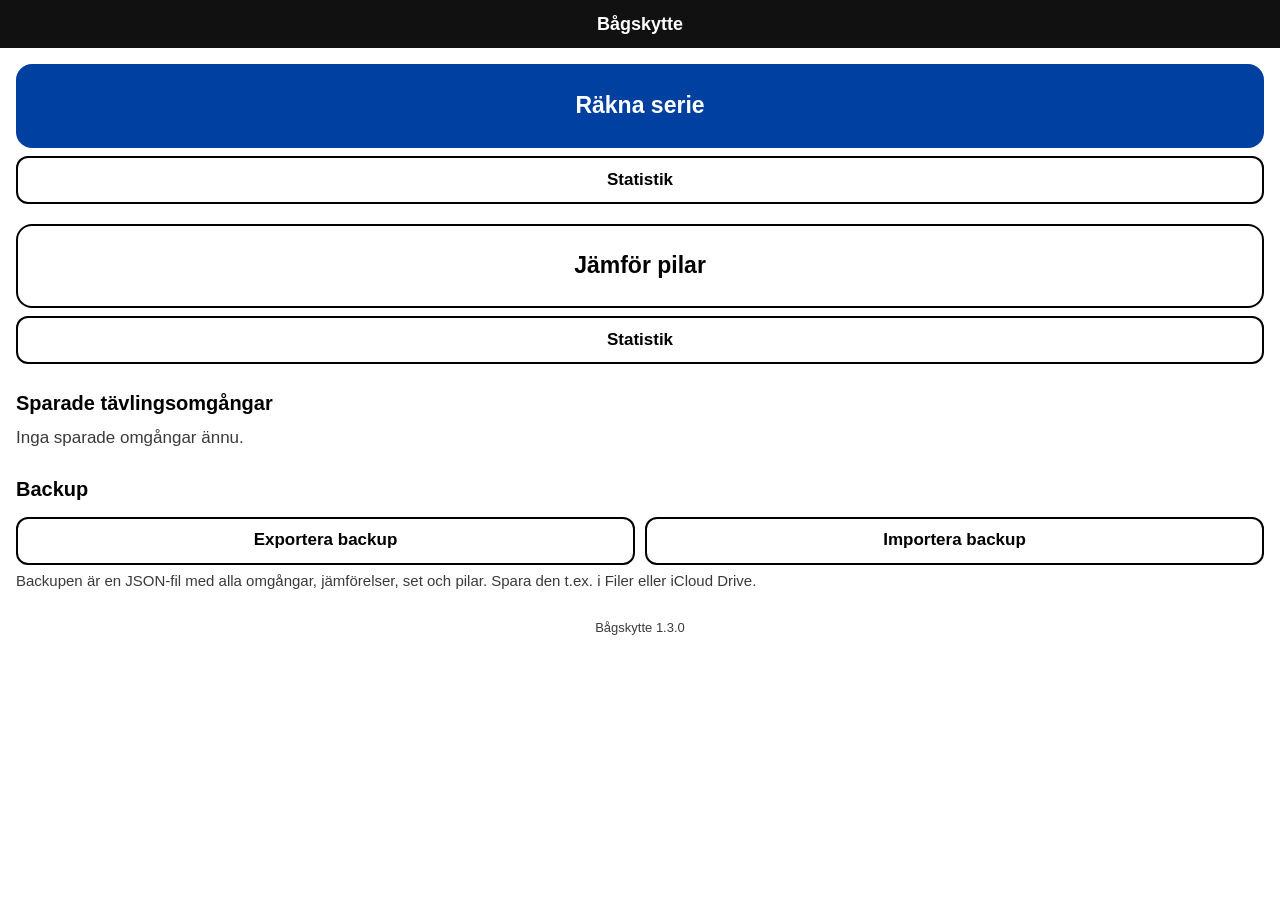
<file: index.html>
<!doctype html>
<html lang="sv">
<head>
  <meta charset="utf-8">
  <meta name="viewport" content="width=device-width, initial-scale=1, maximum-scale=1, user-scalable=no, viewport-fit=cover">
  <meta name="apple-mobile-web-app-capable" content="yes">
  <meta name="mobile-web-app-capable" content="yes">
  <meta name="apple-mobile-web-app-status-bar-style" content="black-translucent">
  <meta name="apple-mobile-web-app-title" content="Bågskytte">
  <meta name="application-name" content="Bågskytte">
  <meta name="theme-color" content="#111111">
  <meta name="format-detection" content="telephone=no">
  <meta name="description" content="Träningsapp för bågskytte: räkna serier och jämför pilar.">
  <title>Bågskytte</title>
  <link rel="manifest" href="manifest.webmanifest">
  <link rel="apple-touch-icon" href="icons/icon-180.png">
  <link rel="icon" type="image/png" sizes="192x192" href="icons/icon-192.png">
  <link rel="stylesheet" href="styles.css">
</head>
<body>
  <!-- Tavlans grafik ritas en gång här och återanvänds med <use> i alla tavlor och zoomfönstret. -->
  <svg class="defs" width="0" height="0" aria-hidden="true" focusable="false">
    <defs><g id="target-face"></g><g id="target-face-gray"></g></defs>
  </svg>

  <div id="app"></div>
  <div id="modal-root"></div>
  <div id="toast" role="status" aria-live="polite"></div>
  <div class="rotate-hint">Vrid telefonen till stående läge.</div>

  <noscript><p style="padding:24px">Appen kräver JavaScript.</p></noscript>
  <script src="app.js"></script>
</body>
</html>
</file>
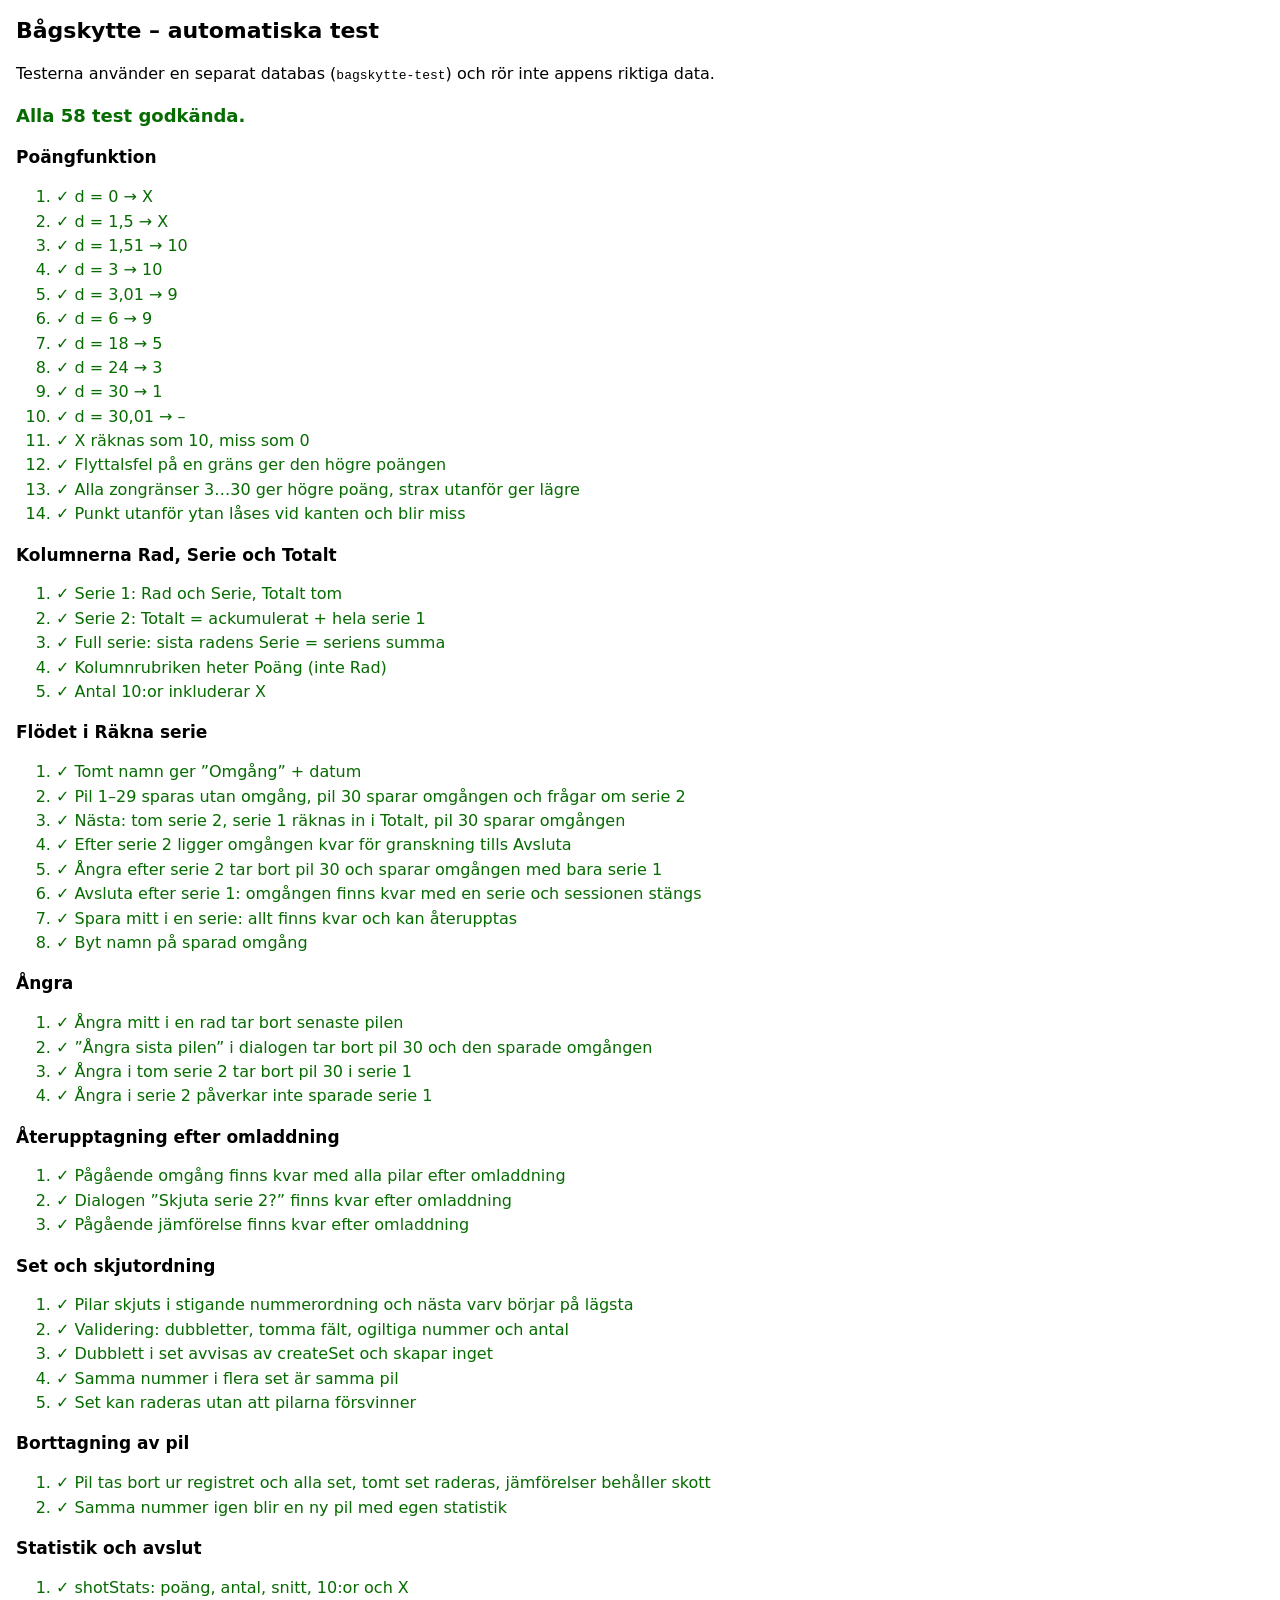
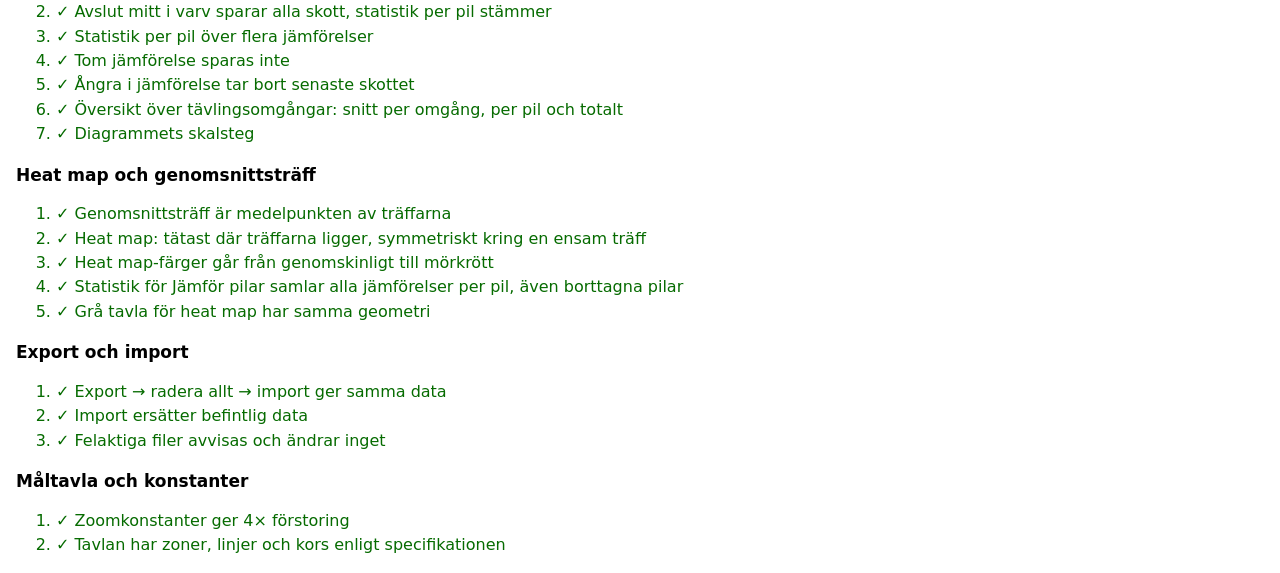
<file: tests.html>
<!doctype html>
<html lang="sv">
<head>
  <meta charset="utf-8">
  <meta name="viewport" content="width=device-width, initial-scale=1">
  <title>Bågskytte – test</title>
  <style>
    body { font-family: -apple-system, system-ui, sans-serif; margin: 16px; line-height: 1.4; }
    h1 { font-size: 22px; }
    #summary { font-size: 18px; font-weight: 700; }
    .pass { color: #066b00; }
    .fail { color: #b0001a; font-weight: 700; }
    li { margin: 2px 0; }
    li pre { margin: 2px 0 6px; white-space: pre-wrap; font-size: 13px; }
    h2 { font-size: 17px; margin: 18px 0 4px; }
  </style>
</head>
<body>
  <h1>Bågskytte – automatiska test</h1>
  <p>Testerna använder en separat databas (<code>bagskytte-test</code>) och rör inte appens riktiga data.</p>
  <p id="summary">Kör…</p>
  <div id="results"></div>

  <svg width="0" height="0" style="position:absolute"><defs><g id="target-face"></g></defs></svg>
  <div id="app" hidden></div>
  <div id="modal-root"></div>
  <div id="toast"></div>

  <script>window.BAGE_TEST = true;</script>
  <script src="app.js"></script>
  <script>
  (async () => {
    const B = window.Bage;
    const { Store, DB } = B;
    const results = [];
    let group = 'Allmänt';
    const out = document.getElementById('results');

    function section(name) { group = name; }
    async function test(name, fn) {
      try {
        await fn();
        results.push({ group, name, ok: true });
      } catch (e) {
        results.push({ group, name, ok: false, err: e && e.stack ? e.stack : String(e) });
      }
    }
    function eq(actual, expected, msg) {
      const a = JSON.stringify(actual), b = JSON.stringify(expected);
      if (a !== b) throw new Error(`${msg || 'Värden skiljer sig'}\n  fick:     ${a}\n  förväntat: ${b}`);
    }
    function ok(cond, msg) { if (!cond) throw new Error(msg || 'Villkoret är falskt'); }

    // Punkt på x-axeln som ger angiven poäng ('X', 10…1 eller 'M' för miss).
    function dFor(s) {
      if (s === 'X') return 0;
      if (s === 'M') return 31;
      if (s === 10) return 2.5;
      return (11 - s) * 3 - 1.5;
    }
    const arrowOf = (s) => B.makeArrow(dFor(s), 0);
    async function place(s) { return Store.placeArrow(dFor(s), 0); }
    async function reload() {
      await DB.close();
      Store.state = { rounds: [], arrows: [], sets: [], comparisons: [], activeSession: null };
      await Store.init();
    }
    async function freshDb() {
      await DB.destroy();
      await Store.init();
    }
    const fromDb = (store) => DB.getAll(store);

    DB.configure('bagskytte-test');
    await freshDb();

    // ---------------------------------------------------------------
    section('Poängfunktion');
    const cases = [[0, 'X'], [1.5, 'X'], [1.51, '10'], [3, '10'], [3.01, '9'], [6, '9'],
      [18, '5'], [24, '3'], [30, '1'], [30.01, '–']];
    for (const [d, label] of cases) {
      await test(`d = ${String(d).replace('.', ',')} → ${label}`, () => eq(B.scoreLabel(B.scoreForDistance(d)), label));
    }
    await test('X räknas som 10, miss som 0', () => {
      eq(B.scoreForDistance(0), { score: 10, isX: true, isMiss: false });
      eq(B.scoreForDistance(31), { score: 0, isX: false, isMiss: true });
    });
    await test('Flyttalsfel på en gräns ger den högre poängen', () => {
      const a = 0.7;
      eq(B.scoreAt(3 * Math.cos(a), 3 * Math.sin(a)).score, 10);
      eq(B.scoreAt(6 * Math.cos(a), -6 * Math.sin(a)).score, 9);
      eq(B.scoreForDistance(0.1 + 0.2 + 2.7).score, 10);
    });
    await test('Alla zongränser 3…30 ger högre poäng, strax utanför ger lägre', () => {
      for (let k = 1; k <= 10; k++) {
        eq(B.scoreForDistance(3 * k).score, 11 - k, `d=${3 * k}`);
        if (k < 10) eq(B.scoreForDistance(3 * k + 0.001).score, 10 - k, `d=${3 * k}+`);
      }
    });
    await test('Punkt utanför ytan låses vid kanten och blir miss', () => {
      const a = B.makeArrow(50, -40);
      eq([a.x, a.y, a.isMiss, a.score], [33, -33, true, 0]);
    });

    // ---------------------------------------------------------------
    section('Kolumnerna Rad, Serie och Totalt');
    await test('Serie 1: Rad och Serie, Totalt tom', () => {
      const arrows = ['X', 10, 9, 8, 7, 'M', 5].map(arrowOf);
      const rows = B.seriesTable(arrows, null);
      eq(rows.length, 10);
      eq([rows[0].rowSum, rows[0].seriesSum, rows[0].total], [29, 29, null]);
      eq([rows[1].rowSum, rows[1].seriesSum, rows[1].total], [15, 44, null]);
      eq([rows[2].rowSum, rows[2].seriesSum, rows[2].total], [5, 49, null], 'påbörjad rad summeras');
      eq([rows[3].rowSum, rows[3].seriesSum, rows[3].total], [null, null, null], 'tom rad');
    });
    await test('Serie 2: Totalt = ackumulerat + hela serie 1', () => {
      const s1 = Array(30).fill(9).map(arrowOf);
      const prev = B.seriesScore({ arrows: s1 });
      eq(prev, 270);
      const rows = B.seriesTable([10, 10, 10, 'X', 1, 2].map(arrowOf), prev);
      eq([rows[0].rowSum, rows[0].seriesSum, rows[0].total], [30, 30, 300]);
      eq([rows[1].rowSum, rows[1].seriesSum, rows[1].total], [13, 43, 313]);
      eq(rows[2].total, null);
    });
    await test('Full serie: sista radens Serie = seriens summa', () => {
      const arrows = Array.from({ length: 30 }, (_, i) => arrowOf((i % 10) + 1));
      const rows = B.seriesTable(arrows, null);
      eq(rows[9].seriesSum, B.seriesScore({ arrows }));
      eq(rows[9].seriesSum, 165);
    });
    await test('Kolumnrubriken heter Poäng (inte Rad)', () => {
      const heads = [...B.seriesGrid([], null, 0, true).querySelectorAll('.gh')].map((e) => e.textContent);
      eq(heads, ['Pil 1', 'Pil 2', 'Pil 3', 'Poäng', 'Serie', 'Totalt']);
    });
    await test('Antal 10:or inkluderar X', () => {
      const r = { series: [{ arrows: ['X', 'X', 10, 9, 'M'].map(arrowOf) }] };
      eq(B.roundSummary(r), { score: 39, tens: 3, xs: 2, seriesScores: [39] });
    });

    // ---------------------------------------------------------------
    section('Flödet i Räkna serie');
    await test('Tomt namn ger ”Omgång” + datum', async () => {
      const s = await Store.startRound('   ');
      ok(/^Omgång \d{4}-\d{2}-\d{2}$/.test(s.name), s.name);
      await Store.discardSession();
    });
    await test('Pil 1–29 sparas utan omgång, pil 30 sparar omgången och frågar om serie 2', async () => {
      await Store.startRound('Test 1');
      for (let i = 0; i < 29; i++) eq((await place(9)).event, 'arrow');
      eq(Store.state.rounds.length, 0);
      const res = await place(10);
      eq(res.event, 'series1Done');
      eq(Store.state.activeSession.phase, 'askSeries2');
      const saved = await fromDb('rounds');
      eq(saved.length, 1);
      eq(saved[0].series.length, 1);
      eq(saved[0].series[0].arrows.length, 30);
      eq(saved[0].name, 'Test 1');
      eq(B.roundSummary(saved[0]).score, 29 * 9 + 10);
      eq(await Store.placeArrow(0, 0), null, 'inga pilar medan dialogen visas');
    });
    await test('Nästa: tom serie 2, serie 1 räknas in i Totalt, pil 30 sparar omgången', async () => {
      await Store.continueSeries2();
      const s = Store.state.activeSession;
      eq(s.series.length, 2);
      eq(s.series[1].arrows.length, 0);
      for (let i = 0; i < 29; i++) await place(8);
      const prev = B.seriesScore(s.series[0]);
      eq(B.seriesTable(s.series[1].arrows, prev)[0].total, prev + 24);
      const res = await place('X');
      eq(res.event, 'roundDone');
      const saved = (await fromDb('rounds')).find((r) => r.id === res.roundId);
      eq(saved.series.length, 2);
      eq(saved.series[1].arrows.length, 30);
      eq(B.roundSummary(saved), { score: 271 + 29 * 8 + 10, tens: 2, xs: 1, seriesScores: [271, 242] });
    });
    await test('Efter serie 2 ligger omgången kvar för granskning tills Avsluta', async () => {
      const s = Store.state.activeSession;
      eq(s.phase, 'roundDone');
      eq((await DB.get('meta', 'activeSession')).value.phase, 'roundDone');
      eq(await Store.placeArrow(0, 0), null, 'inga fler pilar');
      await reload();
      eq(Store.state.activeSession.phase, 'roundDone', 'granskningsläget finns kvar efter omladdning');
      await Store.finishRound();
      eq(Store.state.activeSession, null);
      eq(await DB.get('meta', 'activeSession'), undefined);
      eq(Store.state.rounds.find((r) => r.id === s.roundId).series.length, 2);
    });
    await test('Ångra efter serie 2 tar bort pil 30 och sparar omgången med bara serie 1', async () => {
      await Store.startRound('Ångra S2');
      for (let i = 0; i < 30; i++) await place(9);
      await Store.continueSeries2();
      for (let i = 0; i < 30; i++) await place(5);
      const id = Store.state.activeSession.roundId;
      await Store.undo();
      eq(Store.state.activeSession.phase, 'shooting');
      eq(Store.state.activeSession.series[1].arrows.length, 29);
      eq((await DB.get('rounds', id)).series.length, 1);
      await place(5);
      eq((await DB.get('rounds', id)).series.length, 2);
      await Store.finishRound();
    });
    await test('Avsluta efter serie 1: omgången finns kvar med en serie och sessionen stängs', async () => {
      await Store.startRound('Test 2');
      for (let i = 0; i < 30; i++) await place(7);
      await Store.finishRound();
      eq(Store.state.activeSession, null);
      const saved = (await fromDb('rounds')).find((r) => r.name === 'Test 2');
      eq(saved.series.length, 1);
      eq(B.roundSummary(saved).score, 210);
    });
    await test('Spara mitt i en serie: allt finns kvar och kan återupptas', async () => {
      await Store.startRound('Spara');
      await place(10); await place(4);
      await reload();
      const s = Store.state.activeSession;
      eq([s.name, s.phase, s.series[0].arrows.map(B.scoreLabel)], ['Spara', 'shooting', ['10', '4']]);
      await place(3);
      eq(Store.state.activeSession.series[0].arrows.length, 3);
      await Store.discardSession();
    });
    await test('Byt namn på sparad omgång', async () => {
      const r = Store.state.rounds.find((x) => x.name === 'Test 2');
      await Store.renameRound(r.id, 'Nytt namn');
      eq((await DB.get('rounds', r.id)).name, 'Nytt namn');
      await Store.renameRound(r.id, '');
      eq((await DB.get('rounds', r.id)).name, B.defaultRoundName(r.createdAt), 'tomt namn ger standardnamn');
    });

    // ---------------------------------------------------------------
    section('Ångra');
    await test('Ångra mitt i en rad tar bort senaste pilen', async () => {
      await freshDb();
      await Store.startRound('Ångra');
      eq(Store.canUndo(), false);
      eq(await Store.undo(), false);
      await place(9); await place(5);
      eq(await Store.undo(), true);
      const arrows = Store.state.activeSession.series[0].arrows;
      eq(arrows.map((a) => a.score), [9]);
      eq((await DB.get('meta', 'activeSession')).value.series[0].arrows.length, 1, 'ångrat sparas direkt');
    });
    await test('”Ångra sista pilen” i dialogen tar bort pil 30 och den sparade omgången', async () => {
      for (let i = 0; i < 29; i++) await place(9);
      eq(Store.state.activeSession.phase, 'askSeries2');
      eq((await fromDb('rounds')).length, 1);
      await Store.undo();
      eq(Store.state.activeSession.phase, 'shooting');
      eq(Store.state.activeSession.series[0].arrows.length, 29);
      eq((await fromDb('rounds')).length, 0);
    });
    await test('Ångra i tom serie 2 tar bort pil 30 i serie 1', async () => {
      await place(9);
      await Store.continueSeries2();
      await Store.undo();
      const s = Store.state.activeSession;
      eq(s.series.length, 1);
      eq(s.series[0].arrows.length, 29);
      eq((await fromDb('rounds')).length, 0);
    });
    await test('Ångra i serie 2 påverkar inte sparade serie 1', async () => {
      await place(9);
      await Store.continueSeries2();
      await place(3); await place(4);
      await Store.undo();
      eq(Store.state.activeSession.series[1].arrows.map((a) => a.score), [3]);
      eq((await fromDb('rounds'))[0].series.length, 1);
      await Store.discardSession();
      eq((await fromDb('rounds')).length, 1, 'serie 1 finns kvar efter att pågående slängts');
    });

    // ---------------------------------------------------------------
    section('Återupptagning efter omladdning');
    await test('Pågående omgång finns kvar med alla pilar efter omladdning', async () => {
      await freshDb();
      await Store.startRound('Omladdning');
      const pts = [[1.2, -0.4], [-7.5, 3.1], [20, 20], [0.3, 12.9]];
      for (const [x, y] of pts) await Store.placeArrow(x, y);
      await reload();
      const s = Store.state.activeSession;
      eq(s.name, 'Omladdning');
      eq(s.series[0].arrows.map((a) => [a.x, a.y]), pts);
      eq(s.series[0].arrows.map(B.scoreLabel), ['X', '8', '1', '6']);
    });
    await test('Dialogen ”Skjuta serie 2?” finns kvar efter omladdning', async () => {
      for (let i = 0; i < 26; i++) await place(10);
      await reload();
      eq(Store.state.activeSession.phase, 'askSeries2');
      eq(Store.state.rounds.length, 1);
      await Store.continueSeries2();
      await place(6);
      await reload();
      eq(Store.state.activeSession.series[1].arrows.length, 1);
      await Store.discardSession();
    });
    await test('Pågående jämförelse finns kvar efter omladdning', async () => {
      const set = await Store.createSet(['4', '2']);
      await Store.startComparison(set.id);
      await place(9); await place(8); await place(7);
      await reload();
      const s = Store.state.activeSession;
      eq(s.kind, 'comparison');
      eq(s.shots.map((x) => [x.arrowNumber, x.round, x.score]), [[2, 1, 9], [4, 1, 8], [2, 2, 7]]);
      await Store.discardSession();
    });

    // ---------------------------------------------------------------
    section('Set och skjutordning');
    await test('Pilar skjuts i stigande nummerordning och nästa varv börjar på lägsta', async () => {
      await freshDb();
      const set = await Store.createSet(['5', '2', '9']);
      await Store.startComparison(set.id);
      eq(Store.state.activeSession.arrows.map((a) => a.number), [2, 5, 9]);
      for (let i = 0; i < 7; i++) await place(10);
      const shots = Store.state.activeSession.shots;
      eq(shots.map((s) => s.arrowNumber), [2, 5, 9, 2, 5, 9, 2]);
      eq(shots.map((s) => s.round), [1, 1, 1, 2, 2, 2, 3]);
      eq(B.nextArrowIndex(7, 3), 1);
      eq(B.varvOf(6, 3), 3);
      await Store.discardSession();
    });
    await test('Validering: dubbletter, tomma fält, ogiltiga nummer och antal', () => {
      ok(B.parseSetNumbers(['1', '2', '1']).error.includes('finns redan'));
      ok(B.parseSetNumbers(['1', '']).error);
      ok(B.parseSetNumbers(['1', 'a']).error);
      ok(B.parseSetNumbers(['0']).error);
      ok(B.parseSetNumbers(['1000']).error);
      ok(B.parseSetNumbers([]).error);
      ok(B.parseSetNumbers(Array.from({ length: 13 }, (_, i) => String(i + 1))).error);
      eq(B.parseSetNumbers(Array.from({ length: 12 }, (_, i) => String(i + 1))).numbers.length, 12);
      eq(B.parseSetNumbers([' 7 ', '3']).numbers, [7, 3]);
    });
    await test('Dubblett i set avvisas av createSet och skapar inget', async () => {
      const before = Store.state.sets.length;
      let threw = false;
      try { await Store.createSet(['3', '3']); } catch (e) { threw = true; }
      ok(threw);
      eq(Store.state.sets.length, before);
    });
    await test('Samma nummer i flera set är samma pil', async () => {
      const a = await Store.createSet(['1', '2']);
      const b = await Store.createSet(['2', '3']);
      eq(a.arrowIds[1], b.arrowIds[0]);
      eq(Store.activeArrows().map((x) => x.number), [1, 2, 3, 5, 9]);
    });
    await test('Set kan raderas utan att pilarna försvinner', async () => {
      const s = await Store.createSet(['11']);
      await Store.deleteSet(s.id);
      ok(!(await fromDb('sets')).some((x) => x.id === s.id));
      ok(Store.activeArrows().some((x) => x.number === 11));
    });

    // ---------------------------------------------------------------
    section('Borttagning av pil');
    await test('Pil tas bort ur registret och alla set, tomt set raderas, jämförelser behåller skott', async () => {
      await freshDb();
      const setA = await Store.createSet(['1', '2']);
      const setB = await Store.createSet(['2']);
      const id2 = setB.arrowIds[0];
      await Store.startComparison(setA.id);
      await place(10); await place(9); await place(8);
      const compId = await Store.finishComparison();
      await Store.deleteArrow(id2);
      eq(Store.activeArrows().map((a) => a.number), [1]);
      eq((await DB.get('arrows', id2)).deleted, true);
      eq((await DB.get('sets', setA.id)).arrowIds, [setA.arrowIds[0]]);
      eq(await DB.get('sets', setB.id), undefined, 'tomt set raderat');
      const comp = await DB.get('comparisons', compId);
      eq(comp.shots.filter((s) => s.arrowId === id2).map((s) => s.score), [9]);
      eq(B.comparisonStats(comp, Store.state.arrows).map((s) => s.number), [1, 2], 'numret finns kvar i jämförelsen');
    });
    await test('Samma nummer igen blir en ny pil med egen statistik', async () => {
      const old = Store.state.arrows.find((a) => a.number === 2 && a.deleted);
      const s = await Store.createSet(['2']);
      const fresh = s.arrowIds[0];
      ok(fresh !== old.id);
      eq(B.arrowShotsAcross(fresh, Store.state.comparisons).length, 0);
      eq(B.arrowShotsAcross(old.id, Store.state.comparisons).length, 1);
    });

    // ---------------------------------------------------------------
    section('Statistik och avslut');
    await test('shotStats: poäng, antal, snitt, 10:or och X', () => {
      const st = B.shotStats(['X', 10, 9, 'M'].map(arrowOf));
      eq(st, { scores: ['X', '10', '9', '–'], count: 4, sum: 29, avg: 7.25, tens: 2, xs: 1 });
      eq(B.shotStats([]).avg, null);
    });
    await test('Avslut mitt i varv sparar alla skott, statistik per pil stämmer', async () => {
      await freshDb();
      const set = await Store.createSet(['3', '1', '2']);
      await Store.startComparison(set.id);
      for (const s of ['X', 9, 8, 10, 'M']) await place(s); // pil 1,2,3,1,2
      const id = await Store.finishComparison();
      ok(id);
      eq(Store.state.activeSession, null);
      const c = await DB.get('comparisons', id);
      eq(c.shots.length, 5);
      eq(Object.keys(c).sort(), ['arrowIds', 'createdAt', 'id', 'shots']);
      eq(Object.keys(c.shots[0]).sort(), ['arrowId', 'arrowNumber', 'isMiss', 'isX', 'round', 'score', 'x', 'y']);
      const st = B.comparisonStats(c, Store.state.arrows);
      eq(st.map((s) => [s.number, s.scores, s.count, s.avg, s.tens, s.xs]), [
        [1, ['X', '10'], 2, 10, 2, 1],
        [2, ['9', '–'], 2, 4.5, 0, 0],
        [3, ['8'], 1, 8, 0, 0]
      ]);
    });
    await test('Statistik per pil över flera jämförelser', async () => {
      const set = Store.state.sets[0];
      await Store.startComparison(set.id);
      await place(5);
      await Store.finishComparison();
      const one = Store.state.arrows.find((a) => a.number === 1);
      const shots = B.arrowShotsAcross(one.id, Store.state.comparisons);
      eq(shots.map(B.scoreLabel), ['X', '10', '5']);
      eq(B.shotStats(shots).tens, 2);
    });
    await test('Tom jämförelse sparas inte', async () => {
      const before = Store.state.comparisons.length;
      await Store.startComparison(Store.state.sets[0].id);
      eq(await Store.finishComparison(), null);
      eq(Store.state.comparisons.length, before);
      eq(Store.state.activeSession, null);
    });
    await test('Ångra i jämförelse tar bort senaste skottet', async () => {
      await Store.startComparison(Store.state.sets[0].id);
      await place(9); await place(8);
      await Store.undo();
      eq(Store.state.activeSession.shots.map((s) => s.arrowNumber), [1]);
      await Store.discardSession();
    });

    await test('Översikt över tävlingsomgångar: snitt per omgång, per pil och totalt', () => {
      const mk = (id, t, scores) => ({ id, name: id, createdAt: t, series: scores.map((sc) => ({ arrows: sc.map(arrowOf) })) });
      const o = B.roundsOverview([
        mk('b', 2, [Array(30).fill(9), Array(30).fill(8)]),
        mk('a', 1, [[...Array(29).fill(10), 'X']])
      ]);
      eq(o.rounds.map((r) => [r.id, r.score, r.arrows, r.avgArrow]), [['a', 300, 30, 10], ['b', 510, 60, 8.5]]);
      eq([o.count, o.totalScore, o.totalArrows, o.avgRound, o.best, o.tens, o.xs, o.mixedSeries], [2, 810, 90, 405, 510, 30, 1, true]);
      eq(o.avgArrow, 9);
      eq(B.roundsOverview([]).avgRound, null);
    });
    await test('Diagrammets skalsteg', () => {
      eq(B.niceTicks(250, 290, 4), [250, 260, 270, 280, 290]);
      eq(B.niceTicks(8.1, 9.3, 4), [8, 8.5, 9, 9.5]);
      eq(B.niceTicks(200, 200, 4), [199, 199.5, 200, 200.5, 201]);
    });

    section('Heat map och genomsnittsträff');
    await test('Genomsnittsträff är medelpunkten av träffarna', () => {
      eq(B.meanPoint([]), null);
      eq(B.meanPoint([{ x: 1, y: -2 }, { x: 3, y: 4 }]), { x: 2, y: 1 });
    });
    await test('Heat map: tätast där träffarna ligger, symmetriskt kring en ensam träff', () => {
      const g = B.heatGrid([{ x: 0, y: 0 }], 3, 1.5);
      eq(g.size, 198);
      const c = g.size / 2;
      const at = (gx, gy) => g.data[gy * g.size + gx];
      ok(Math.abs(at(c, c) - g.max) < 1e-6 || Math.abs(at(c - 1, c - 1) - g.max) < 1e-6, 'max i mitten');
      ok(Math.abs(at(c + 5, c) - at(c - 6, c)) < 1e-6, 'symmetri i sidled');
      eq(at(0, 0), 0, 'inget långt bort');
      const two = B.heatGrid([{ x: 10, y: 0 }, { x: 10, y: 0 }, { x: -10, y: 0 }], 3, 1.5);
      const val = (x) => two.data[Math.floor((0 + 33) * 3) * two.size + Math.floor((x + 33) * 3)];
      ok(val(10) > val(-10) * 1.9, 'två träffar ger dubbel täthet');
      eq(B.heatGrid([], 3, 1.5).max, 0);
    });
    await test('Heat map-färger går från genomskinligt till mörkrött', () => {
      eq(B.heatColor(0)[3], 0);
      ok(B.heatColor(1)[3] > 0.85);
      ok(B.heatColor(0.5)[1] < B.heatColor(0.1)[1], 'mörkare med högre täthet');
    });
    await test('Statistik för Jämför pilar samlar alla jämförelser per pil, även borttagna pilar', () => {
      const shot = (arrowId, arrowNumber, score) => ({ arrowId, arrowNumber, round: 1, ...arrowOf(score) });
      const comps = [
        { id: 'c2', createdAt: 2, arrowIds: ['a', 'b'], shots: [shot('a', 3, 9), shot('b', 1, 'X')] },
        { id: 'c1', createdAt: 1, arrowIds: ['a', 'old'], shots: [shot('a', 3, 10), shot('old', 1, 5)] }
      ];
      const arrows = [{ id: 'a', number: 3, deleted: false }, { id: 'b', number: 1, deleted: false }, { id: 'old', number: 1, deleted: true }];
      const sum = B.comparisonArrowSummary(comps, arrows);
      eq(sum.map((x) => [x.id, x.number, x.deleted, x.comparisons, x.shots.map(B.scoreLabel)]), [
        ['b', 1, false, 1, ['X']],
        ['old', 1, true, 1, ['5']],
        ['a', 3, false, 2, ['10', '9']]
      ]);
    });
    await test('Grå tavla för heat map har samma geometri', () => {
      const g = document.createElementNS('http://www.w3.org/2000/svg', 'g');
      B.buildTargetFace(g, B.GRAY_TARGET_COLORS);
      eq([...g.querySelectorAll('circle')].length, 5 + 9);
      ok([...g.querySelectorAll('circle')].every((c) => !['#DC4A4A', '#4FADDE', '#F7E04B'].includes(c.getAttribute('fill'))));
    });

    // ---------------------------------------------------------------
    section('Export och import');
    await test('Export → radera allt → import ger samma data', async () => {
      await Store.startRound('Export');
      for (let i = 0; i < 30; i++) await place(i % 2 ? 'X' : 6);
      await Store.finishRound();
      await Store.startRound('Pågår');
      await place(4);
      const json = JSON.stringify(Store.exportData());
      const snapshot = JSON.stringify(Store.state);
      await freshDb();
      eq(Store.state.rounds.length, 0);
      await Store.importData(JSON.parse(json));
      const norm = (st) => {
        const o = JSON.parse(typeof st === 'string' ? st : JSON.stringify(st));
        for (const k of ['rounds', 'arrows', 'sets', 'comparisons']) o[k].sort((a, b) => a.id.localeCompare(b.id));
        return o;
      };
      eq(norm(Store.state), norm(snapshot));
      await reload();
      eq(norm(Store.state), norm(snapshot), 'även efter omladdning');
      eq(Store.state.activeSession.name, 'Pågår');
    });
    await test('Import ersätter befintlig data', async () => {
      const backup = Store.exportData();
      backup.data.rounds = [];
      backup.data.activeSession = null;
      await Store.importData(backup);
      eq(Store.state.rounds.length, 0);
      eq(Store.state.activeSession, null);
      eq((await fromDb('rounds')).length, 0);
    });
    await test('Felaktiga filer avvisas och ändrar inget', async () => {
      const before = JSON.stringify(Store.state);
      for (const bad of [null, {}, { format: 'annat' }, { format: 'bagskytte-backup', data: { rounds: [] } },
        { format: 'bagskytte-backup', data: { rounds: [{ id: 'x', series: [{ arrows: [{ x: 'a' }] }] }], arrows: [], sets: [], comparisons: [] } }]) {
        ok(B.validateBackup(bad), JSON.stringify(bad));
        let threw = false;
        try { await Store.importData(bad); } catch (e) { threw = true; }
        ok(threw);
      }
      eq(JSON.stringify(Store.state), before);
    });

    // ---------------------------------------------------------------
    section('Måltavla och konstanter');
    await test('Zoomkonstanter ger 4× förstoring', () => {
      eq(B.ZOOM_WINDOW_FRACTION, 1 / 2);
      eq(B.ZOOM_VIEW_FRACTION, 1 / 8);
      eq(B.ZOOM_WINDOW_FRACTION / B.ZOOM_VIEW_FRACTION, 4);
    });
    await test('Tavlan har zoner, linjer och kors enligt specifikationen', () => {
      const g = document.getElementById('target-face');
      B.buildTargetFace(g);
      const circles = [...g.querySelectorAll('circle')];
      const fills = circles.filter((c) => c.getAttribute('fill') !== 'none')
        .map((c) => [+c.getAttribute('r'), c.getAttribute('fill')]);
      eq(fills, [[30, '#FFFFFF'], [24, '#231F20'], [18, '#4FADDE'], [12, '#DC4A4A'], [6, '#F7E04B']]);
      const lines = circles.filter((c) => c.getAttribute('fill') === 'none')
        .map((c) => [Math.round((+c.getAttribute('r') + 0.1) * 10) / 10, c.getAttribute('stroke'), +c.getAttribute('stroke-width')]);
      const black = lines.filter((l) => l[1] === '#231F20').map((l) => l[0]);
      eq(black, [1.5, 3, 6, 9, 12, 15, 27, 30]);
      eq(lines.filter((l) => l[1] === '#FFFFFF').map((l) => l[0]), [21]);
      ok(lines.every((l) => l[2] === 0.2));
      ok(!lines.some((l) => l[0] === 18 || l[0] === 24), 'ingen linje vid 18 och 24');
      ok(g.querySelector('path').getAttribute('d') === 'M-0.2 0H0.2M0 -0.2V0.2');
    });

    await DB.destroy();

    // ---------------------------------------------------------------
    const failed = results.filter((r) => !r.ok);
    const summary = document.getElementById('summary');
    summary.textContent = failed.length
      ? `${failed.length} av ${results.length} test misslyckades.`
      : `Alla ${results.length} test godkända.`;
    summary.className = failed.length ? 'fail' : 'pass';
    let last = null, ol = null;
    for (const r of results) {
      if (r.group !== last) {
        out.append(Object.assign(document.createElement('h2'), { textContent: r.group }));
        ol = out.appendChild(document.createElement('ol'));
        last = r.group;
      }
      const li = document.createElement('li');
      li.className = r.ok ? 'pass' : 'fail';
      li.textContent = (r.ok ? '✓ ' : '✗ ') + r.name;
      if (!r.ok) li.append(Object.assign(document.createElement('pre'), { textContent: r.err }));
      ol.append(li);
    }
    window.__testResults = { total: results.length, failed: failed.map((f) => ({ group: f.group, name: f.name, err: f.err })) };
  })();
  </script>
</body>
</html>
</file>
<file: styles.css>
/* Bågskytte – ljust tema med hög kontrast för utomhusbruk. */

:root {
  --bg: #ffffff;
  --fg: #000000;
  --muted: #3a3a3a;
  --soft: #f0f0f0;
  --bar: #111111;
  --bar-fg: #ffffff;
  --primary: #0040a0;
  --primary-fg: #ffffff;
  --danger: #b0001a;
  --active: #ff6a00;
  --gold: #f7e04b;
  --red: #dc4a4a;
  --blue: #4fadde;
  --black: #231f20;
  --white: #ffffff;
  --safe-t: env(safe-area-inset-top, 0px);
  --safe-r: env(safe-area-inset-right, 0px);
  --safe-b: env(safe-area-inset-bottom, 0px);
  --safe-l: env(safe-area-inset-left, 0px);
  --bar-h: 48px;
  --row-h: clamp(23px, 3.5vh, 32px); /* radhöjd i protokollet under skjutning */
  color-scheme: light;
}

* { box-sizing: border-box; }
[hidden] { display: none !important; }

html, body {
  margin: 0;
  height: 100%;
  background: var(--bg);
  color: var(--fg);
  font-family: -apple-system, BlinkMacSystemFont, "SF Pro Text", "Helvetica Neue", Arial, sans-serif;
  font-size: 17px;
  line-height: 1.35;
  -webkit-text-size-adjust: 100%;
  -webkit-tap-highlight-color: transparent;
  -webkit-user-select: none;
  user-select: none;
  -webkit-touch-callout: none;
  touch-action: manipulation;
  overscroll-behavior: none;
}

input, textarea {
  -webkit-user-select: text;
  user-select: text;
  -webkit-touch-callout: default;
  font: inherit;
  font-size: 17px; /* minst 16 px så att iOS inte zoomar vid fokus */
}

button { font: inherit; color: inherit; cursor: pointer; }

.defs { position: absolute; width: 0; height: 0; overflow: hidden; }

#app { position: fixed; inset: 0; overflow: hidden; }

.view {
  position: absolute;
  inset: 0;
  display: flex;
  flex-direction: column;
  background: var(--bg);
}

/* ---------- Toppfält ---------- */

.bar {
  flex: none;
  display: grid;
  grid-template-columns: minmax(84px, 1fr) auto minmax(84px, 1fr);
  align-items: center;
  gap: 6px;
  height: calc(var(--bar-h) + var(--safe-t));
  padding: var(--safe-t) max(8px, var(--safe-r)) 0 max(8px, var(--safe-l));
  background: var(--bar);
  color: var(--bar-fg);
}
.bar-side { display: flex; align-items: center; gap: 6px; min-width: 0; }
.bar-side.right { justify-content: flex-end; }
.bar-title {
  font-size: 18px;
  font-weight: 700;
  white-space: nowrap;
  overflow: hidden;
  text-overflow: ellipsis;
  max-width: 52vw;
  text-align: center;
  background: none;
  border: 0;
  color: inherit;
  padding: 0 4px;
  min-height: 44px;
  line-height: 44px;
}
button.bar-title { text-decoration: underline dotted rgba(255, 255, 255, .6); text-underline-offset: 4px; }
.bar-btn {
  min-height: 44px;
  min-width: 44px;
  padding: 0 12px;
  border: 2px solid rgba(255, 255, 255, .75);
  border-radius: 10px;
  background: transparent;
  color: var(--bar-fg);
  font-size: 16px;
  font-weight: 700;
  white-space: nowrap;
}
.bar-btn.icon { width: 44px; padding: 0 0 3px; font-size: 30px; line-height: 1; }
.bar-btn:disabled { opacity: .35; }
.bar-btn:active { background: rgba(255, 255, 255, .2); }

/* ---------- Innehåll ---------- */

.content {
  flex: 1 1 auto;
  min-height: 0;
  overflow-y: auto;
  -webkit-overflow-scrolling: touch;
  overscroll-behavior: contain;
  padding: 16px max(16px, var(--safe-r)) calc(28px + var(--safe-b)) max(16px, var(--safe-l));
}
.content > * + * { margin-top: 14px; }

h2.section {
  font-size: 20px;
  margin: 26px 0 10px;
}
.empty, .hint { color: var(--muted); margin: 6px 0; }
.hint { font-size: 15px; }
.version { color: var(--muted); font-size: 13px; text-align: center; margin-top: 28px; }
.meta-line { color: var(--muted); font-size: 15px; margin: 2px 0 0; }

.card {
  border: 2px solid var(--fg);
  border-radius: 14px;
  padding: 14px;
  background: var(--bg);
}
.card.resume { background: #fff7d6; }
.resume-title { font-size: 13px; font-weight: 800; text-transform: uppercase; letter-spacing: .04em; }
.resume-desc { font-size: 18px; font-weight: 700; margin: 4px 0 12px; }

/* ---------- Knappar ---------- */

.btn {
  display: inline-flex;
  align-items: center;
  justify-content: center;
  min-height: 48px;
  padding: 0 18px;
  border: 2px solid var(--fg);
  border-radius: 12px;
  background: var(--bg);
  color: var(--fg);
  font-size: 17px;
  font-weight: 700;
  text-align: center;
}
.btn:active { filter: brightness(.88); }
.btn:disabled { opacity: .35; }
.btn.primary { background: var(--primary); border-color: var(--primary); color: var(--primary-fg); }
.btn.danger { background: var(--danger); border-color: var(--danger); color: #fff; }
.btn.danger-outline { color: var(--danger); border-color: var(--danger); }
.btn.big { width: 100%; min-height: 84px; font-size: 23px; border-radius: 16px; }
.btn.wide { width: 100%; }
.btn.small { min-height: 44px; padding: 0 12px; font-size: 15px; }

.big-buttons { display: flex; flex-direction: column; gap: 20px; }
.btn-group { display: flex; flex-direction: column; gap: 8px; }
.row-buttons { display: flex; gap: 10px; flex-wrap: wrap; }
.row-buttons .btn { flex: 1 1 140px; }

.link {
  background: none;
  border: 0;
  color: var(--primary);
  text-decoration: underline;
  font-size: 15px;
  min-height: 44px;
  padding: 0 8px;
}

/* ---------- Listor ---------- */

.list { display: flex; flex-direction: column; gap: 8px; }
.list-item {
  display: flex;
  align-items: center;
  justify-content: space-between;
  gap: 12px;
  width: 100%;
  min-height: 64px;
  padding: 10px 14px;
  border: 2px solid var(--fg);
  border-radius: 12px;
  background: var(--bg);
  text-align: left;
}
button.list-item:active { background: var(--soft); }
.li-main { min-width: 0; flex: 1 1 auto; }
.li-title { font-weight: 700; font-size: 17px; overflow: hidden; text-overflow: ellipsis; white-space: nowrap; }
.li-sub { color: var(--muted); font-size: 14px; }
.li-score { text-align: right; flex: none; }
.li-score .big { font-size: 26px; font-weight: 800; line-height: 1.1; }
.li-score .small { font-size: 13px; color: var(--muted); white-space: nowrap; }
.li-row { display: flex; gap: 8px; align-items: stretch; }
.li-row .list-item { flex: 1 1 auto; }

/* ---------- Formulär ---------- */

.field { display: flex; flex-direction: column; gap: 6px; }
.field label, .label { font-weight: 700; }
.input {
  min-height: 52px;
  padding: 0 14px;
  border: 2px solid var(--fg);
  border-radius: 12px;
  background: var(--bg);
  color: var(--fg);
  width: 100%;
}
.input:focus { outline: 3px solid var(--active); outline-offset: 1px; }
.error { color: var(--danger); font-weight: 700; margin: 4px 0; }

.stepper { display: flex; align-items: center; gap: 12px; }
.stepper .btn { width: 56px; padding: 0; font-size: 26px; }
.stepper .val { font-size: 28px; font-weight: 800; min-width: 44px; text-align: center; }

.num-grid { display: grid; grid-template-columns: repeat(4, 1fr); gap: 8px; }
.num-grid .field label { font-size: 13px; color: var(--muted); }
.num-grid .input { text-align: center; padding: 0 4px; font-weight: 700; }

/* ---------- Skjutvy ---------- */

.shoot-top {
  flex: 1 1 0;
  min-height: 0;
  display: flex;
  gap: 6px;
  padding: 6px max(6px, var(--safe-r)) 4px max(6px, var(--safe-l));
}
.side {
  flex: 0 0 96px;
  display: flex;
  flex-direction: column;
  gap: 6px;
  min-height: 0;
}
.side-box {
  border: 2px solid var(--fg);
  border-radius: 12px;
  text-align: center;
  padding: 3px 2px;
  background: var(--bg);
}
.side-label { font-size: 12px; font-weight: 800; text-transform: uppercase; letter-spacing: .03em; }
.side-num { font-size: 30px; font-weight: 800; line-height: 1.1; font-variant-numeric: tabular-nums; }
.side-box.grow {
  flex: 1 1 auto;
  min-height: 70px;
  display: flex;
  flex-direction: column;
  align-items: center;
  justify-content: center;
}
.live-num { font-size: 60px; font-weight: 900; line-height: 1; min-height: 60px; }
.side-box.total { background: var(--fg); color: var(--bg); }

.shoot-bottom {
  flex: 1 1 0;
  min-height: 0;
  display: flex;
  flex-direction: column;
  padding: 2px max(4px, var(--safe-r)) calc(4px + var(--safe-b)) max(4px, var(--safe-l));
}

/* ---------- Måltavla ---------- */

.board-wrap {
  flex: 1 1 auto;
  min-width: 0;
  min-height: 0;
  display: flex;
  align-items: center;
  justify-content: center;
}
.board { position: relative; }
.board svg.target {
  display: block;
  width: 100%;
  height: 100%;
}
.board.interactive,
.board.interactive * {
  touch-action: none;
  -webkit-user-select: none;
  user-select: none;
  -webkit-touch-callout: none;
}
.board.static { width: 100%; max-width: 560px; margin-left: auto; margin-right: auto; }
.board.static svg.target { height: auto; }

.zoom {
  position: absolute;
  top: 0;
  right: 0;
  border: 3px solid #000;
  border-radius: 6px;
  background: #8f897a;
  box-shadow: 0 4px 16px rgba(0, 0, 0, .5);
  overflow: hidden;
  pointer-events: none;
  z-index: 2;
}
.zoom.left { left: 0; right: auto; }
.zoom svg { display: block; width: 100%; height: 100%; }

/* ---------- Poängtabeller ---------- */

.grid6 {
  display: grid;
  grid-template-columns: 1fr 1fr 1fr 1fr 1.15fr 1.15fr;
  grid-template-rows: auto repeat(10, var(--row-h));
  gap: 1px;
  background: #000;
  border: 2px solid #000;
  flex: none;
}
.grid6.static { grid-template-rows: auto; grid-auto-rows: 36px; flex: none; }
.gh {
  background: var(--bar);
  color: var(--bar-fg);
  font-size: 12px;
  font-weight: 800;
  text-align: center;
  padding: 3px 0;
  white-space: nowrap;
}
.gc {
  background: var(--bg);
  display: flex;
  align-items: center;
  justify-content: center;
  font-weight: 800;
  font-size: 17px;
  font-variant-numeric: tabular-nums;
  min-height: 0;
  overflow: hidden;
}
.gc.sum { background: #ececec; }
.gc.total { background: #dcdcdc; }
.gc.active { box-shadow: inset 0 0 0 3px var(--active); background: #fff1e5; }

.z-gold { background: var(--gold) !important; color: #000; }
.z-red { background: var(--red) !important; color: #000; }
.z-blue { background: var(--blue) !important; color: #000; }
.z-black { background: var(--black) !important; color: #fff; }
.z-white { background: #fff !important; color: #000; }
.z-miss { background: #c8c8c8 !important; color: #000; }

.grid4 {
  display: grid;
  grid-template-columns: 1fr 1fr 1fr 1fr;
  grid-auto-rows: minmax(30px, 1fr);
  gap: 1px;
  background: #000;
  border: 2px solid #000;
}
.grid4 .gh { display: flex; align-items: center; justify-content: center; }
.grid4 .gc.next { box-shadow: inset 0 3px 0 var(--active), inset 0 -3px 0 var(--active); background: #fff1e5; }
.grid4 .gc.next:first-of-type { box-shadow: inset 3px 3px 0 var(--active), inset 0 -3px 0 var(--active); }
.cmp-table { flex: 1 1 auto; min-height: 0; overflow-y: auto; -webkit-overflow-scrolling: touch; }
.bottom-bar { flex: none; display: flex; justify-content: flex-end; padding-top: 6px; }
.bottom-bar .btn { min-width: 132px; }

.dot {
  display: inline-block;
  width: 16px;
  height: 16px;
  border-radius: 50%;
  border: 2px solid #000;
  flex: none;
  margin-right: 6px;
}

/* ---------- Detaljvyer ---------- */

.summary { display: grid; grid-template-columns: repeat(3, 1fr); gap: 8px; }
.summary .side-box { padding: 6px 2px; }

.seg { display: flex; border: 2px solid var(--fg); border-radius: 12px; overflow: hidden; }
.seg button {
  flex: 1;
  min-height: 44px;
  border: 0;
  border-left: 2px solid var(--fg);
  background: var(--bg);
  font-weight: 700;
}
.seg button:first-child { border-left: 0; }
.seg button.on { background: var(--fg); color: var(--bg); }

.chips { display: flex; flex-wrap: wrap; gap: 6px; }
.chip {
  display: inline-flex;
  align-items: center;
  min-height: 44px;
  padding: 0 14px;
  border: 2px solid var(--fg);
  border-radius: 22px;
  background: var(--bg);
  font-weight: 700;
}
.chip.on { background: var(--fg); color: var(--bg); }
.chip.on .dot { border-color: #fff; }

.stat-head { display: flex; align-items: center; font-size: 19px; font-weight: 800; }
.stat-grid { display: grid; grid-template-columns: repeat(4, 1fr); gap: 6px; margin: 10px 0 8px; }
.kv { text-align: center; border: 2px solid var(--fg); border-radius: 10px; padding: 4px 2px; }
.kv .k { font-size: 12px; font-weight: 800; text-transform: uppercase; }
.kv .v { font-size: 22px; font-weight: 800; font-variant-numeric: tabular-nums; }
.scores { display: flex; flex-wrap: wrap; gap: 4px; }
.sc {
  display: inline-flex;
  align-items: center;
  justify-content: center;
  min-width: 32px;
  height: 32px;
  padding: 0 4px;
  border: 1px solid #000;
  border-radius: 6px;
  font-weight: 800;
  font-variant-numeric: tabular-nums;
}
.series-head { display: flex; justify-content: space-between; align-items: baseline; margin: 20px 0 6px; }
.series-head h3 { margin: 0; font-size: 18px; }

/* ---------- Dialoger ---------- */

.overlay {
  position: fixed;
  inset: 0;
  z-index: 100;
  display: flex;
  align-items: center;
  justify-content: center;
  padding: calc(20px + var(--safe-t)) 20px calc(20px + var(--safe-b));
  background: rgba(0, 0, 0, .6);
}
.dialog {
  width: min(100%, 380px);
  max-height: 100%;
  overflow-y: auto;
  background: var(--bg);
  border: 2px solid #000;
  border-radius: 18px;
  padding: 20px;
}
.dialog h2 { margin: 0 0 8px; font-size: 22px; }
.dialog p { margin: 0 0 8px; }
.dialog-buttons { display: flex; gap: 10px; margin-top: 16px; }
.dialog-buttons .btn { flex: 1; min-height: 54px; font-size: 19px; }
.dialog-links { display: flex; justify-content: center; margin-top: 8px; }

#toast {
  position: fixed;
  left: 50%;
  bottom: calc(24px + var(--safe-b));
  transform: translateX(-50%) translateY(20px);
  max-width: calc(100% - 32px);
  padding: 12px 18px;
  border-radius: 12px;
  background: #111;
  color: #fff;
  font-weight: 700;
  opacity: 0;
  pointer-events: none;
  transition: opacity .2s, transform .2s;
  z-index: 200;
}
#toast.show { opacity: 1; transform: translateX(-50%) translateY(0); }

/* ---------- Räkna serie: hörnsiffror och avslutad serie ---------- */

.shoot-bottom.fixed { flex: 0 0 auto; }
.corners text { font-family: -apple-system, BlinkMacSystemFont, "Helvetica Neue", Arial, sans-serif; font-weight: 800; font-variant-numeric: tabular-nums; }
.corners .sum { fill: #000; }
.done-bar {
  flex: none;
  display: flex;
  gap: 6px;
  padding: 0 max(6px, var(--safe-r)) 6px max(6px, var(--safe-l));
}
.done-bar .seg { flex: 1 1 auto; }
.done-bar .seg button { font-size: 15px; padding: 0 2px; }
.done-bar .btn { flex: none; min-height: 44px; padding: 0 14px; }

.dialog.closable { position: relative; }
.dialog.closable h2 { padding-right: 40px; }
.dialog-close {
  position: absolute;
  top: 8px;
  right: 8px;
  width: 44px;
  height: 44px;
  border: 0;
  border-radius: 22px;
  background: var(--soft);
  font-size: 20px;
  font-weight: 800;
}

/* ---------- Sparad omgång: markerad pil ---------- */

.gc.tap { cursor: pointer; }
.gc.tap:active { filter: brightness(.85); }
.grid6 .gc.active.tap { box-shadow: inset 0 0 0 4px var(--active); }
.sticky-board {
  position: sticky;
  top: -16px;
  z-index: 1;
  background: var(--bg);
  padding: 8px 0 4px;
  margin-left: -4px;
  margin-right: -4px;
  box-shadow: 0 6px 8px -8px rgba(0, 0, 0, .5);
}
.sticky-board .board.static { max-width: min(560px, 46vh); }
.board-caption { text-align: center; font-weight: 700; font-size: 15px; margin: 6px 0 0; min-height: 20px; }
.board-caption.avg { font-size: 14px; }

/* ---------- Pilkort som visar pilen i tavlan ---------- */

.cards { display: flex; flex-direction: column; gap: 10px; }
.card.tappable { cursor: pointer; }
.card.tappable:active { background: var(--soft); }
.card.selected { border-color: var(--active); box-shadow: 0 0 0 3px var(--active); }
.stat-head .card-hint { margin-left: auto; font-size: 13px; font-weight: 700; color: var(--primary); }
.card.selected .card-hint { color: var(--active); }

/* ---------- Statistik ---------- */

.stat-grid.three { grid-template-columns: repeat(3, 1fr); margin: 0; }
.stat-grid.three .kv .v { font-size: 20px; }
.chart-wrap { margin-top: 10px; }
.chart { display: block; width: 100%; height: auto; touch-action: pan-y; }
.chart .grid { stroke: #dedede; stroke-width: 1; }
.chart .axis { font-size: 11px; fill: var(--muted); font-variant-numeric: tabular-nums; }
.chart .value { font-size: 12px; font-weight: 800; fill: var(--fg); }
.chart .line { fill: none; stroke: var(--primary); stroke-width: 2; stroke-linejoin: round; stroke-linecap: round; }
.chart .pt { fill: var(--primary); stroke: var(--bg); stroke-width: 2; }
.chart .focus { fill: var(--primary); stroke: var(--fg); stroke-width: 2; }
.chart .cross { stroke: var(--muted); stroke-width: 1; stroke-dasharray: 3 3; }
.chart-tip { font-weight: 700; font-size: 15px; margin: 6px 0 0; min-height: 40px; }

.rotate-hint { display: none; }
@media (orientation: landscape) and (max-height: 500px) {
  .rotate-hint {
    display: flex;
    position: fixed;
    inset: 0;
    z-index: 300;
    align-items: center;
    justify-content: center;
    background: #111;
    color: #fff;
    font-size: 22px;
    font-weight: 700;
    text-align: center;
    padding: 24px;
  }
}
</file>
